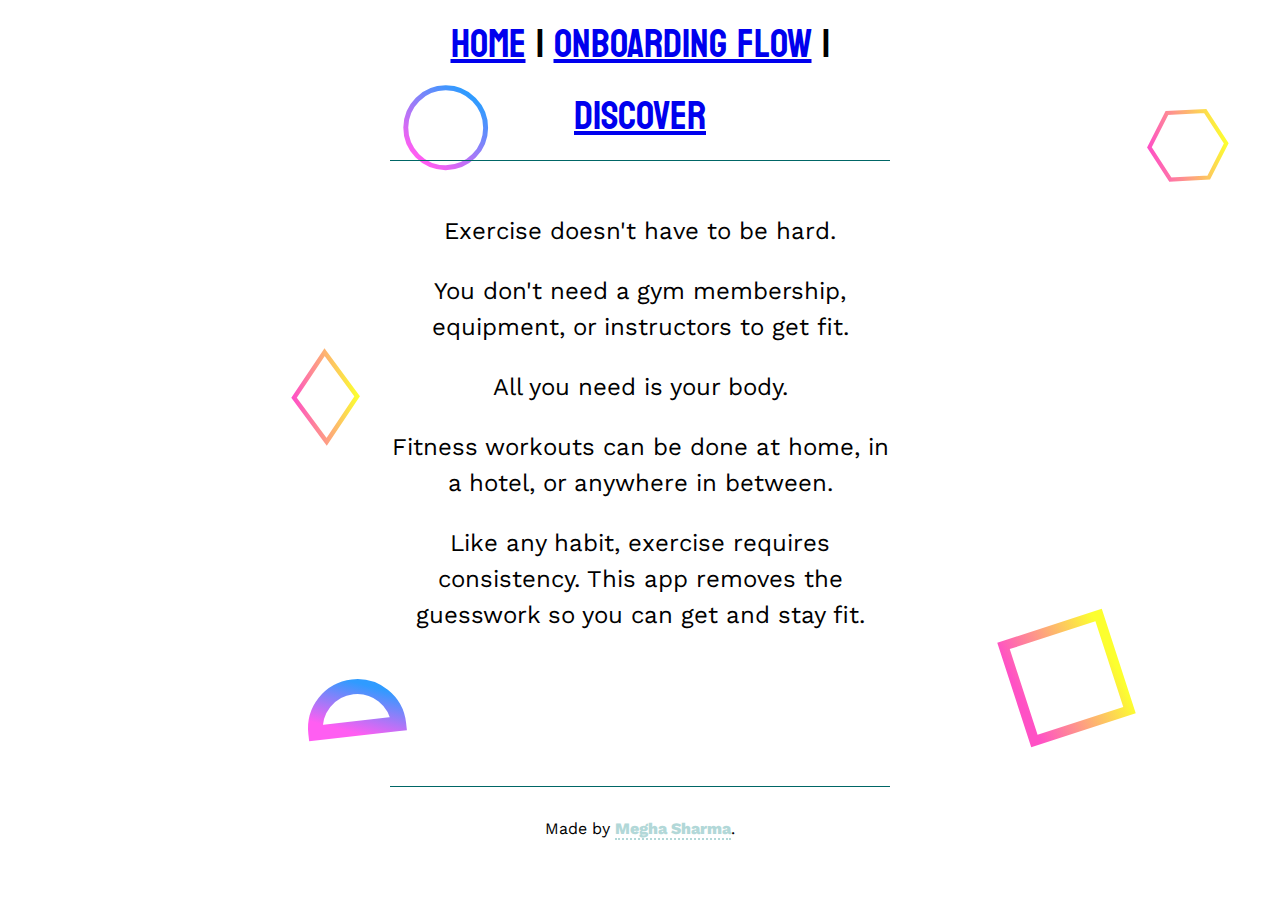
<file: index.html>
<!DOCTYPE html>
<html lang="en">
<head>
  <title>Fitness Web App</title>
  <meta name="viewport" content="width=device-width, initial-scale=1.0">
  <meta name="description" content="Bodyweight Fit provides custom, simple bodyweight workouts to increase your core strength with no equipment.">
  <meta name="keywords" content="bodyweight workouts, bodyweight workout generator, bodyweight fitness, workouts with no equipment">
  <meta name="author" content="Megha Sharma">
  <link rel="stylesheet" href="style.css">
  <script type="text/javascript" src="scripts/exercises.js"></script>
  <script type="text/javascript" src="scripts/workout.js"></script>
  <script type="text/javascript" src="scripts/main.js"></script>
</head>
<body>

  <div id="wrapper">
    <header>
      <p>
        <a href="index.html">Home</a> |
        <a href="about.html">Onboarding Flow</a> |
        <a href="discover.html">Discover</a> 
      </p>
      
    </header>
  
    <div id="main">
      <div class="paragraph">
        <p>Exercise doesn't have to be hard.</p>
        <p>You don't need a gym membership, equipment, or instructors to get fit.</p>
        <p>All you need is your body.</p>
        <p>Fitness workouts can be done at home, in a hotel, or anywhere in between.</p>
        <p>Like any habit, exercise requires consistency. This app removes the guesswork so you can get and stay fit.</p>
        <!-- <button id="tbd">Get started</button> -->
      </div>
    </div>
  
    <footer>
      <p>Made by <a href="https://www.linkedin.com/in/megha-sharma1/" target="_blank">Megha Sharma</a>.</p>
    </footer>
  </div>

</body>
</html>
</file>
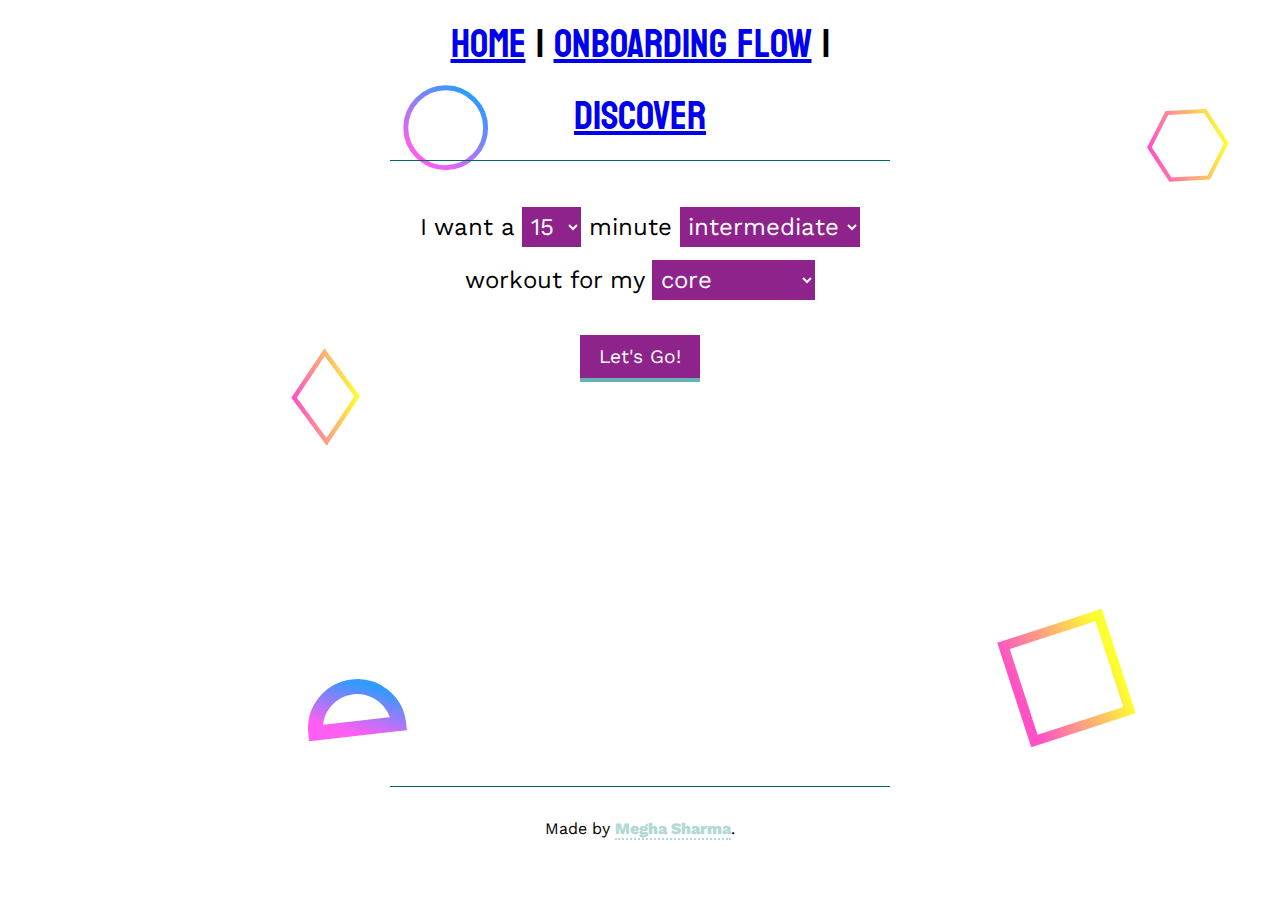
<file: about.html>
<!DOCTYPE html>
<html lang="en">
<head>
  <title>Fitness Web App</title>
  <meta name="viewport" content="width=device-width, initial-scale=1.0">
  <meta name="description" content="Bodyweight Fit provides custom, simple bodyweight workouts to increase your core strength with no equipment.">
  <meta name="keywords" content="bodyweight workouts, bodyweight workout generator, bodyweight fitness, workouts with no equipment">
  <meta name="author" content="Megha Sharma">
  <link rel="stylesheet" href="style.css">
  <script type="text/javascript" src="scripts/exercises.js"></script>
  <script type="text/javascript" src="scripts/workout.js"></script>
  <script type="text/javascript" src="scripts/main.js"></script>
</head>
<body>

  <div id="wrapper">
    <header>
      <p>
        <a href="index.html">Home</a> |
        <a href="about.html">Onboarding Flow</a> |
        <a href="discover.html">Discover</a> 
      </p>
      
    </header>
  
    <div id="main">
      <div id="selectors">
        I want a
        <select id="listMinutes">
          <option value="5">5</option>
          <option value="10">10</option>
          <option value="15" selected>15</option>
          <option value="20">20</option>
          <option value="30">30</option>
        </select>
        minute
        <select id="listLevels">
          <option value="beginner">beginner</option>
          <option value="intermediate" selected>intermediate</option>
          <option value="advanced">advanced</option>
        </select>
        workout for my
        <select id="listTypes">
          <option value="whole">whole body</option>
          <option value="upper">upper body</option>
          <option value="core" selected>core</option>
          <option value="lower">lower body</option>
        </select>
        <div id="pullupBar">
          and I
          <select id="listBars">
            <option value="1">can</option>
            <option value="0">can't</option>
          </select>
          use a pullup bar
        </div>
        <button id="makeWorkout">Let's Go!</button>
      </div>
      <div id="program"></div>
    </div>
    <footer>
      <p>Made by <a href="https://www.linkedin.com/in/megha-sharma1/" target="_blank">Megha Sharma</a>.</p>
    </footer>
    
  </div>

</body>
</html>
</file>
<file: style.css>
/* Colors */
:root {
  --light: #b2d8d8;
  --lime: #66b2b2;
  --medium: #008080;
  --meda: #006666;
  --dark: #004c4c;
}

/* Fonts */
@font-face {
  font-family: "Koulen";
  src: url("fonts/Koulen-Regular.ttf");
}

@font-face {
  font-family: "WorkSans";
  src: url("fonts/WorkSans.ttf");
}

@font-face {
  font-family: "Geo";
  src: url("fonts/Geo.ttf");
}

* {
  margin: 0;
  padding: 0;
}

body{
  background-color: #ffffff;
  background-image: url("data:image/svg+xml,%3Csvg xmlns='http://www.w3.org/2000/svg' viewBox='0 0 1600 900'%3E%3Cdefs%3E%3ClinearGradient id='a' x1='0' x2='0' y1='1' y2='0' gradientTransform='rotate(38,0.5,0.5)'%3E%3Cstop offset='0' stop-color='%23FF5EF2'/%3E%3Cstop offset='1' stop-color='%232F9BFF'/%3E%3C/linearGradient%3E%3ClinearGradient id='b' x1='0' x2='0' y1='0' y2='1' gradientTransform='rotate(83,0.5,0.5)'%3E%3Cstop offset='0' stop-color='%23FCFF2F'/%3E%3Cstop offset='1' stop-color='%23FF51C5'/%3E%3C/linearGradient%3E%3C/defs%3E%3Cg fill='%23FFF' fill-opacity='0' stroke-miterlimit='10'%3E%3Cg stroke='url(%23a)' stroke-width='14.85'%3E%3Cpath transform='translate(-32.9 -2) rotate(-3.8 1409 581) scale(0.960388)' d='M1409 581 1450.35 511 1490 581z'/%3E%3Ccircle stroke-width='4.95' transform='translate(-54.5 29) rotate(0.20000000000000018 800 450) scale(0.997952)' cx='500' cy='100' r='40'/%3E%3Cpath transform='translate(-1.0999999999999996 -10.5) rotate(-6.5 401 736) scale(0.997952)' d='M400.86 735.5h-83.73c0-23.12 18.74-41.87 41.87-41.87S400.86 712.38 400.86 735.5z'/%3E%3C/g%3E%3Cg stroke='url(%23b)' stroke-width='4.5'%3E%3Cpath transform='translate(174 5.3999999999999995) rotate(-1.3499999999999999 150 345) scale(1.0047959999999998)' d='M149.8 345.2 118.4 389.8 149.8 434.4 181.2 389.8z'/%3E%3Crect stroke-width='9.9' transform='translate(-22.5 -81) rotate(-18 1089 759)' x='1039' y='709' width='100' height='100'/%3E%3Cpath transform='translate(-78.8 17.2) rotate(-2.999999999999999 1400 132) scale(0.915)' d='M1426.8 132.4 1405.7 168.8 1363.7 168.8 1342.7 132.4 1363.7 96 1405.7 96z'/%3E%3C/g%3E%3C/g%3E%3C/svg%3E");
  background-attachment: fixed;
  background-size: cover;
  font-family: WorkSans, sans-serif;
  font-size: 1em;
}

#wrapper {
  max-width: 50ch;
  margin: auto;
}

header {
  padding: 0.2em 0;
  text-align: center;
  font-size: 2.5em;
  text-transform: uppercase;
  font-family: Koulen, serif;
  margin-bottom: 1em;
  border-bottom: 1px solid var(--meda);
}

#main {
  text-align: center;
  min-height: 65vh;
}

#selectors {
  font-size: 1.5em;
  line-height: 2.2em;
}

select {
  font-size: 1em;
  padding: 0.2em;
  font-family: WorkSans, serif;
  color: #ffffff;
  background-color: #8e238b;
  border: none;
}

.hidden {
  display: none;
}

button {
  border: none;
  border-bottom: 4px solid var(--lime);
  padding: 0.5em 1em;
  margin: 1.5em auto;
  display: block;
  color: #ffffff;
  background-color: #8e238b;
  text-align: center;
  font-family: WorkSans, serif;
  cursor: pointer;
  font-size: 0.8em;
  transition: 300ms;
}
  button:hover {
    background-color: var(--dark);
    border-bottom: 4px solid var(--light);
    color: var(--light);
    transition: 300ms;
  }

#program {
  font-size: 1.5em;
  line-height: 2em;
  padding: 0.5em 0 2em 0;
}

.explainer {
  width: 80%;
  margin: 0.5em auto;
}

.paragraph p {
  font-size: 1.5em;
  line-height: 1.5em;
  padding: 0.5em 0;
}

img{
  border: 11px solid #272894;
  border-radius: 4px;
  padding: 5px;
  width: 150px;
  height: 200px;
}

footer {
  border-top: 1px solid var(--meda);
  text-align: center;
  padding: 2em 0;
}

footer p {
  font-size: 1em;
}

footer a {
  text-decoration: none;
  font-weight: 800;
  border-bottom: 2px dotted var(--light);
  color: var(--light);
}
</file>
